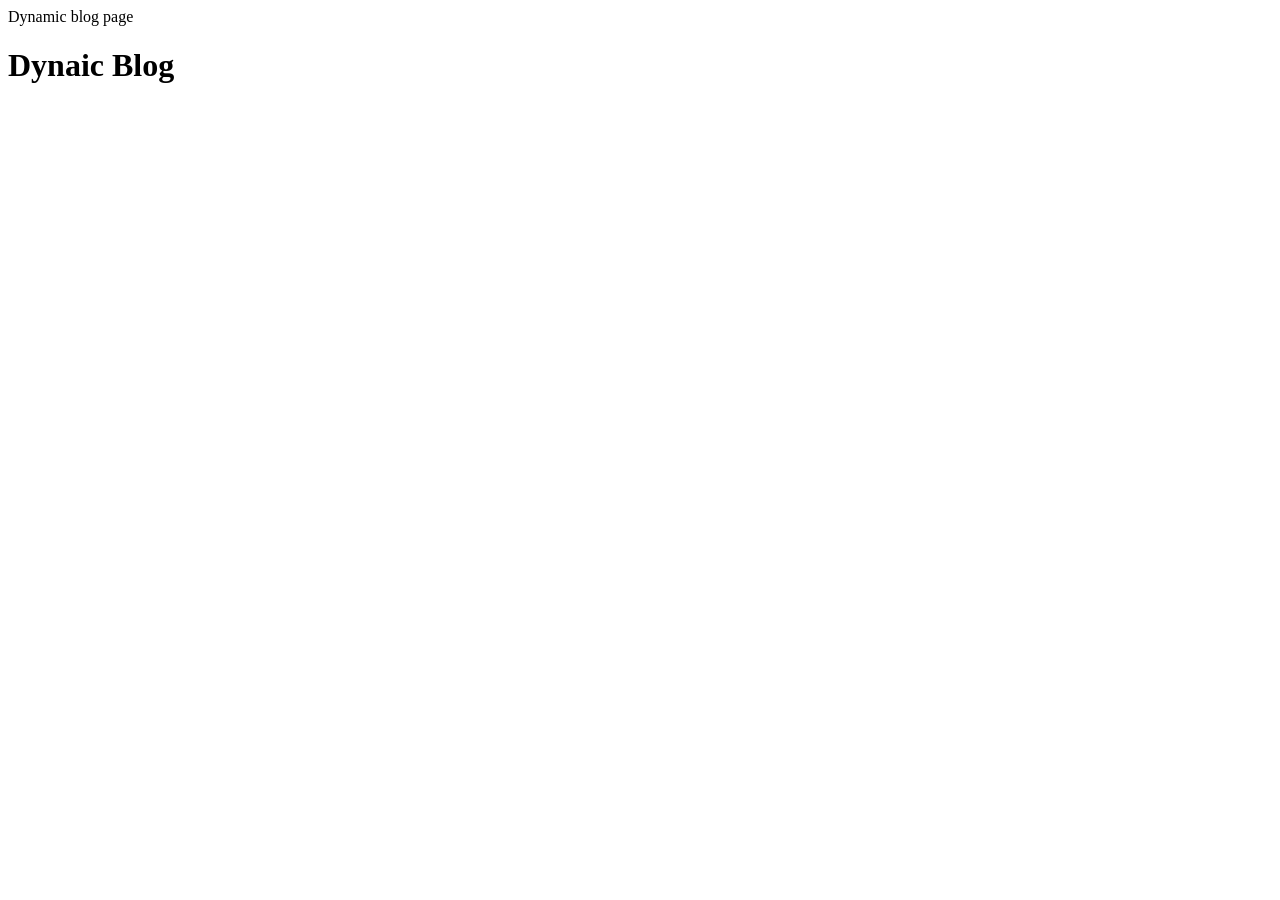
<file: index.html>
<!DOCTYPE html>
<html lang="en">
<head>
    <meta charset="UTF-8">
    <meta name="viewport" content="width=device-width, initial-scale=1.0">
    <title>Document</title>
</head>Dynamic blog page
<body>
    <header class="header">
        <h1>Dynaic Blog</h1>
    </header>
</body>
</html>
</file>
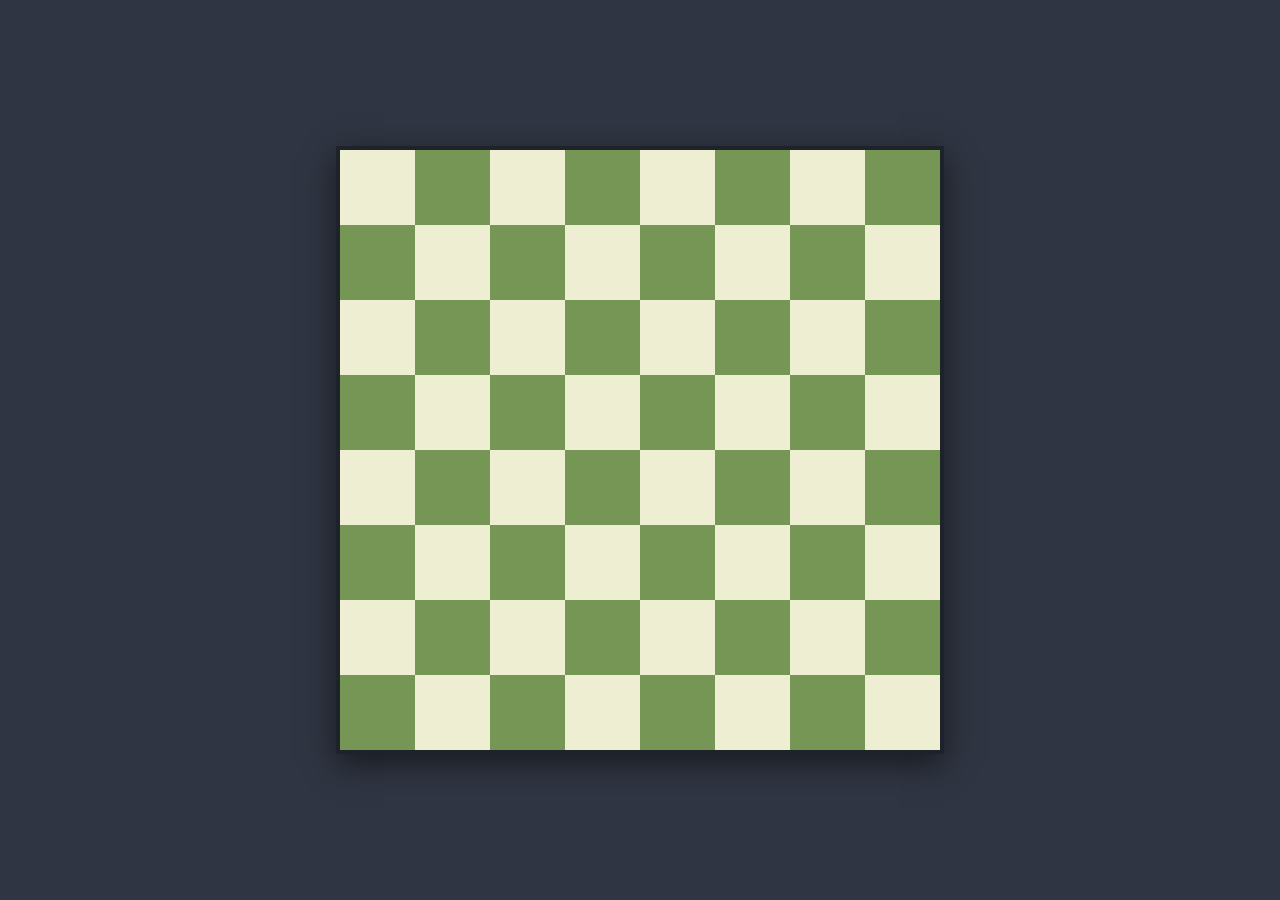
<file: chess.html>
<!DOCTYPE html>
<html lang="en">
<head>
    <meta charset="UTF-8">
    <meta name="viewport" content="width=device-width, initial-scale=1.0">
    <title>Empty HTML Chessboard</title>
    <style>
        body {
            display: flex;
            justify-content: center;
            align-items: center;
            height: 100vh;
            background-color: #2f3542;
            margin: 0;
        }

        /* 8x8 Grid Container */
        .chessboard {
            display: grid;
            grid-template-columns: repeat(8, 1fr);
            grid-template-rows: repeat(8, 1fr);
            width: 90vmin;
            height: 90vmin;
            max-width: 600px;
            max-height: 600px;
            border: 4px solid #1e222b;
            box-shadow: 0 10px 30px rgba(0,0,0,0.5);
        }

        /* Chess Squares Base Styles */
        .square {
            width: 100%;
            height: 100%;
        }

        /* Light and Dark Colors */
        .light {
            background-color: #eeeed2;
        }

        .dark {
            background-color: #769656;
        }
    </style>
</head>
<body>

    <div class="chessboard">
        <!-- Row 8 -->
        <div class="square light"></div>
        <div class="square dark"></div>
        <div class="square light"></div>
        <div class="square dark"></div>
        <div class="square light"></div>
        <div class="square dark"></div>
        <div class="square light"></div>
        <div class="square dark"></div>

        <!-- Row 7 -->
        <div class="square dark"></div>
        <div class="square light"></div>
        <div class="square dark"></div>
        <div class="square light"></div>
        <div class="square dark"></div>
        <div class="square light"></div>
        <div class="square dark"></div> 
        <div class="square light"></div>

        <!-- Row 6 -->
        <div class="square light"></div>
        <div class="square dark"></div>
        <div class="square light"></div>
        <div class="square dark"></div>
        <div class="square light"></div>
        <div class="square dark"></div>
        <div class="square light"></div>
        <div class="square dark"></div>

        <!-- Row 5 -->
        <div class="square dark"></div>
        <div class="square light"></div>
        <div class="square dark"></div>
        <div class="square light"></div>
        <div class="square dark"></div>
        <div class="square light"></div>
        <div class="square dark"></div>
        <div class="square light"></div>

        <!-- Row 4 -->
        <div class="square light"></div>
        <div class="square dark"></div>
        <div class="square light"></div>
        <div class="square dark"></div>
        <div class="square light"></div>
        <div class="square dark"></div>
        <div class="square light"></div>
        <div class="square dark"></div>

        <!-- Row 3 -->
        <div class="square dark"></div>
        <div class="square light"></div>
        <div class="square dark"></div>
        <div class="square light"></div>
        <div class="square dark"></div>
        <div class="square light"></div>
        <div class="square dark"></div>
        <div class="square light"></div>

        <!-- Row 2 -->
        <div class="square light"></div>
        <div class="square dark"></div>
        <div class="square light"></div>
        <div class="square dark"></div>
        <div class="square light"></div>
        <div class="square dark"></div>
        <div class="square light"></div>
        <div class="square dark"></div>

        <!-- Row 1 -->
        <div class="square dark"></div>
        <div class="square light"></div>
        <div class="square dark"></div>
        <div class="square light"></div>
        <div class="square dark"></div>
        <div class="square light"></div>
        <div class="square dark"></div>
        <div class="square light"></div>
    </div>

</body>
</html>
</file>
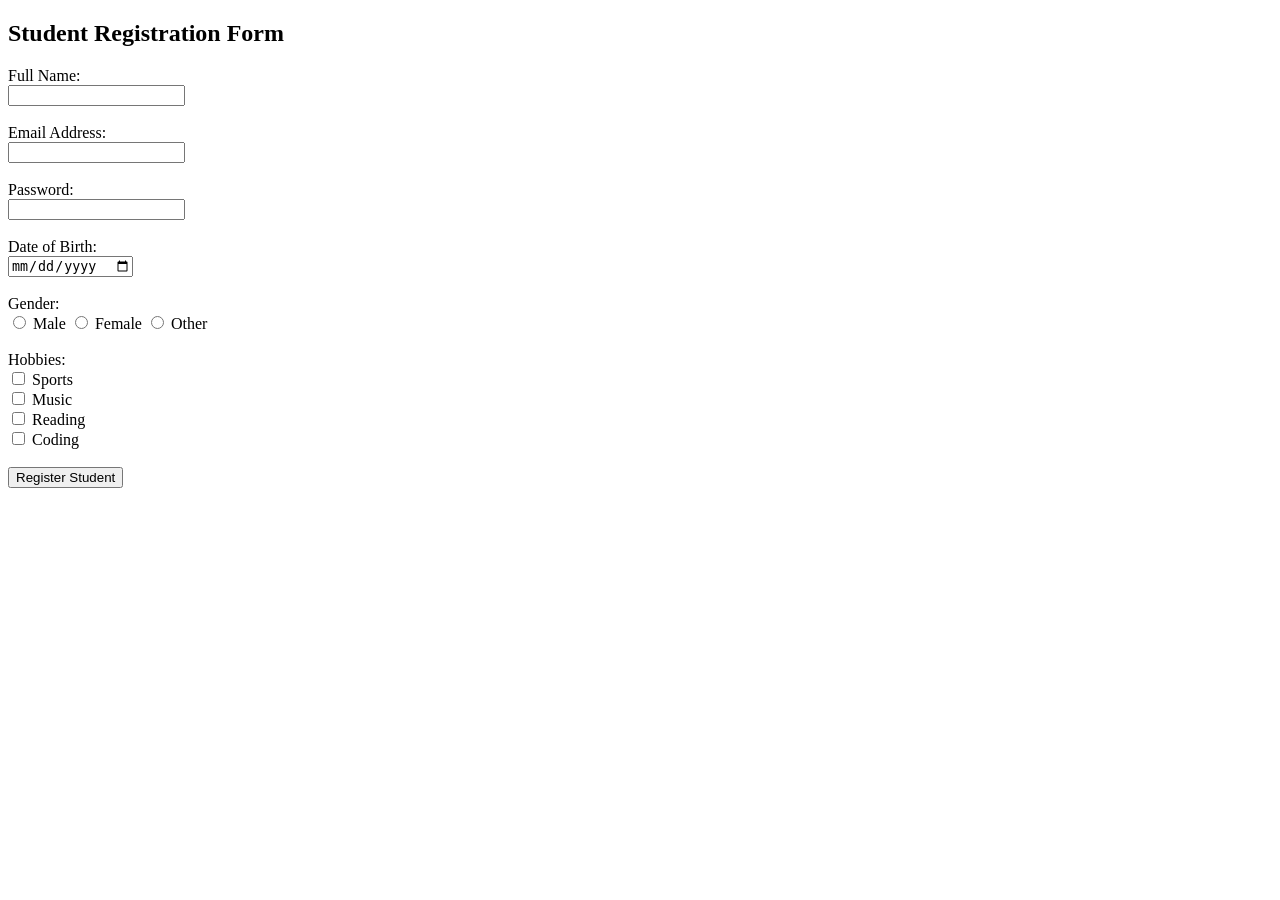
<file: form.html>
<!DOCTYPE html>
<html>
<head>
    <title>Student Registration Form</title>
</head>
<body>

    <h2>Student Registration Form</h2>
    
    <form action="YOUR_GOOGLE_FORM_URL" method="POST">
        
        Full Name:<br>
        <input type="text" name="NAME_ID" required><br><br>

        Email Address:<br>
        <input type="email" name="EMAIL_ID" required><br><br>

        Password:<br>
        <input type="password" name="PASSWORD_ID" required><br><br>

        Date of Birth:<br>
        <input type="date" name="DOB_ID" required><br><br>

        Gender:<br>
        <input type="radio" name="GENDER_ID" value="Male" required> Male
        <input type="radio" name="GENDER_ID" value="Female"> Female
        <input type="radio" name="GENDER_ID" value="Other"> Other<br><br>

        Hobbies:<br>
        <input type="checkbox" name="HOBBY_ID" value="Sports"> Sports<br>
        <input type="checkbox" name="HOBBY_ID" value="Music"> Music<br>
        <input type="checkbox" name="HOBBY_ID" value="Reading"> Reading<br>
        <input type="checkbox" name="HOBBY_ID" value="Coding"> Coding<br><br>

        <input type="submit" value="Register Student">
        
    </form>

</body>
</html>
</file>
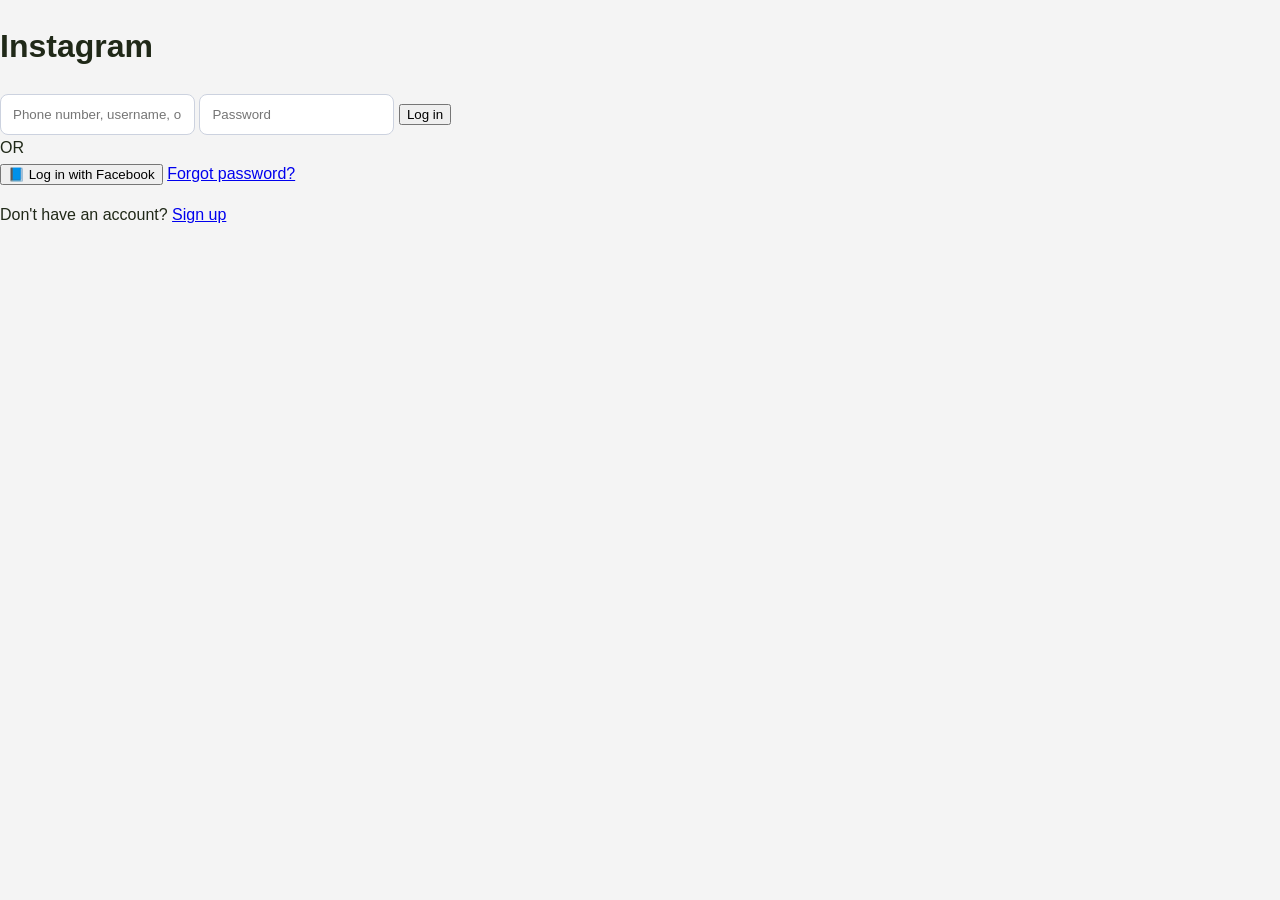
<file: insta.html>
<!DOCTYPE html>
<html lang="en">
<head>
    <meta charset="UTF-8">
    <meta name="viewport" content="width=device-width, initial-scale=1.0">
    <title>Instagram</title>
    <link rel="stylesheet" href="style.css">
</head>
<body>
    <div class="main-container">
        <!-- Top Card: Logo and Login Form -->
        <div class="login-card">
            <!-- Instagram Logo placeholder -->
            <h1 class="instagram-logo">Instagram</h1>
            
            <form action="#">
                <input type="text" placeholder="Phone number, username, or email" required>
                <input type="password" placeholder="Password" required>
                <button type="submit" class="btn-login">Log in</button>
            </form>

            <!-- OR Divider -->
            <div class="or-separator">
                <div class="line"></div>
                <div class="or-text">OR</div>
                <div class="line"></div>
            </div>

            <!-- Facebook Login Option -->
            <button class="btn-fb-login">
                <span class="fb-icon">📘</span> Log in with Facebook
            </button>

            <a href="#" class="forgot-password">Forgot password?</a>
        </div>

        <!-- Bottom Card: Signup Redirect -->
        <div class="signup-card">
            <p>Don't have an account? <a href="#" class="signup-link">Sign up</a></p>
        </div>
    </div>
</body>
</html>
</file>
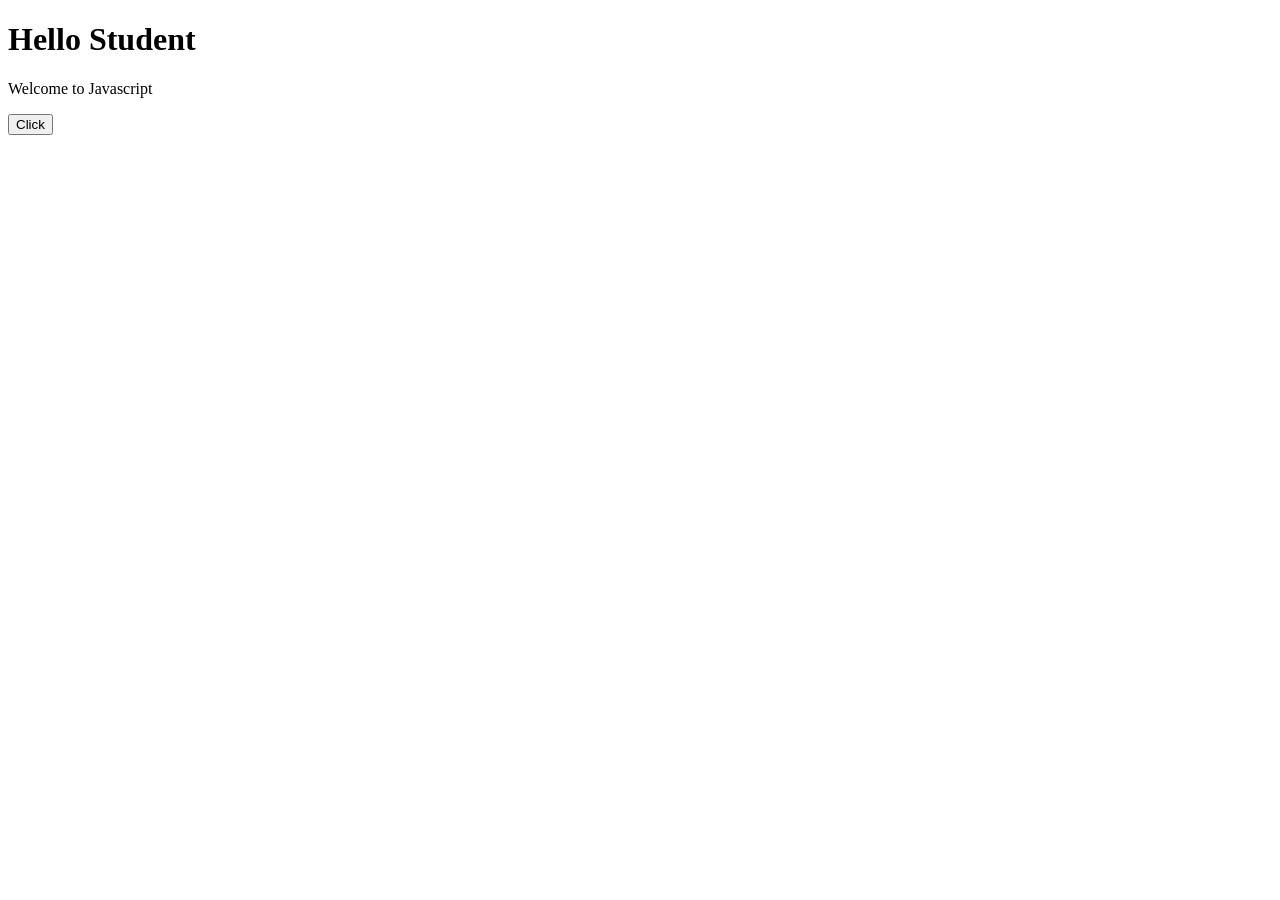
<file: VAC 2/dom.html>
<!DOCTYPE html>
<html lang="en">
<head>
    <meta charset="UTF-8">
    <meta name="viewport" content="width=device-width, initial-scale=1.0">
    <title>Document</title>
</head>
<body>
    <h1 id="heading">Hello Student</h1>
    <p id="messages">Welcome to Javascript</p>
    <button onclick="changeContent()">Click</button>
    <script>
        function changeContent(){
            document.getElementById("heading").textContent='Welcome to '
        }
    </script>

</body>
</html>
</file>
<file: style.css>
*{
    box-sizing: border-box ;
}

body{
    margin: 0;
    font-family:Arial, Helvetica, sans-serif;
    background: #f4f4f4;
    color: #202918;
    line-height: 1.6;
}

.header{
    background: #304e9b;;
    color:white;
    text-align: center;
    padding:35px 15px ;
}

.header h1{
    margin: 0;
    font-size: 36px;
}

header p{
    margin-bottom: 0;
}

.container{
    width:90%;
    max-width: 1100px;
    margin:30px auto;

}

.cotrols{
    display: flex;
    gap: 10px;
    margin-bottom: 20px;
}

input{
    flex:1;
    min-width: 0;
    padding: 12px;
    border: 1px solid#ccd2df;
    border-radius: 8px;

}
</file>
